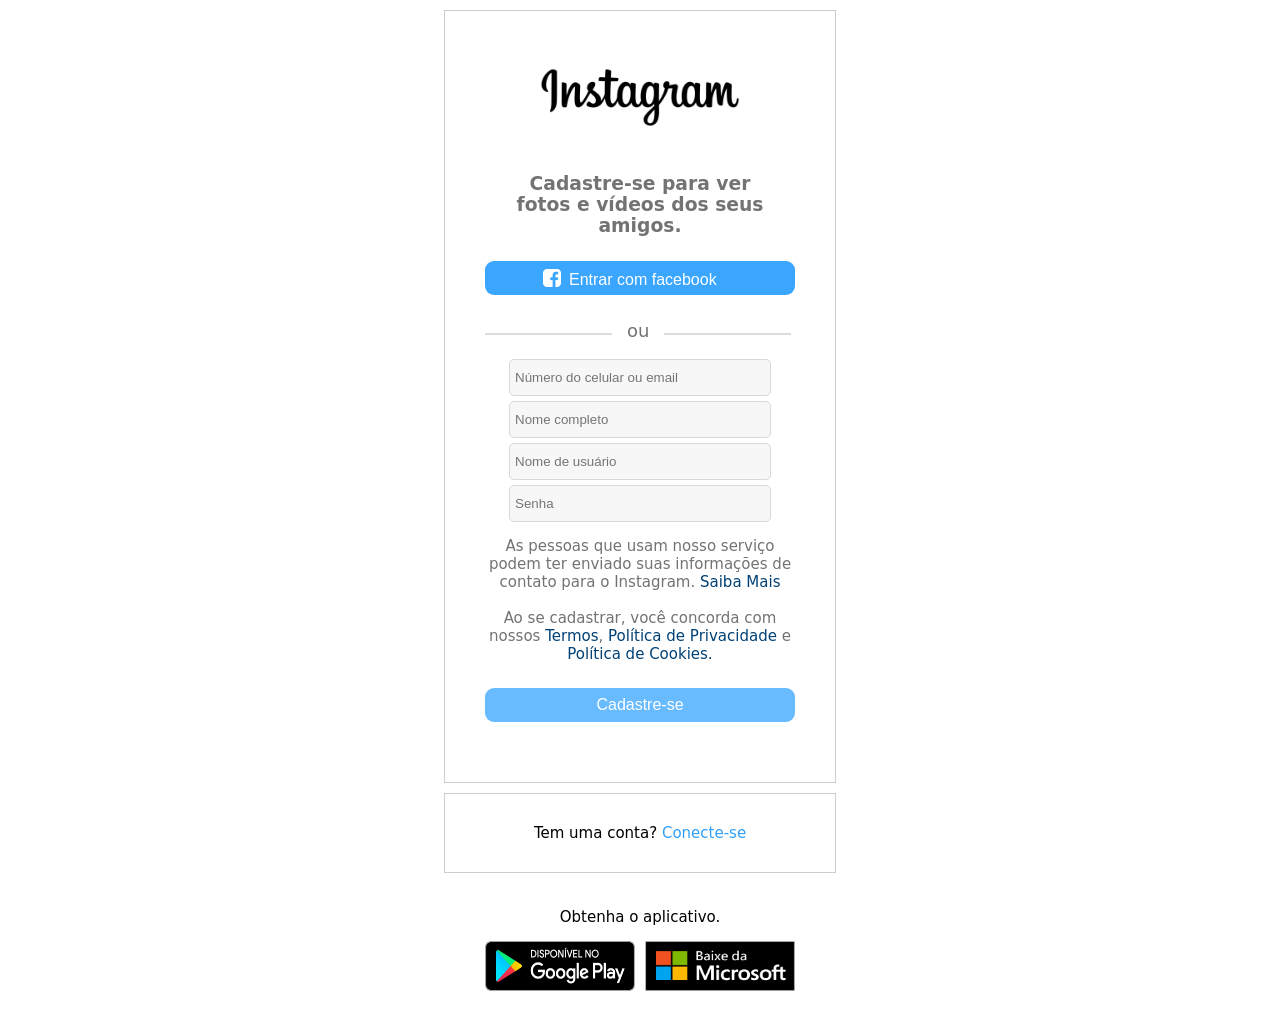
<file: cadastroinsta.html>
<!DOCTYPE html>
<html lang="en">
    <head>
        <meta charset="UTF-8">
        <meta http-equiv="X-UA-Compatible" content="IE=edge">
        <meta name="viewport" content="width-device-width, initial-scale=1.0">
        <title>Cadastre-se | Instagram</title>
        <link rel="stylesheet" href="estilos/estilocad.css" />
        <link rel="icon" href="imagens/icon-instagram.png" />
    </head>
    <body>

        <div class="caixa">
            <img src="imagens/Instagram-Logo.png" class="logo" />

            <h3>Cadastre-se para ver fotos e vídeos dos seus amigos.</h3>

            <button>
                <span class="entrar-com-facebook">
                 <img src="imagens/icon-facebook.png" class="icon-facebook" >
                 <span>Entrar com facebook</span> 
                </span>
            </button>

            <div class="linha">
                <div></div>
                <span>ou</span>
                <div></div>
            </div>

            <input type="text" placeholder="Número do celular ou email" />
            <input type="text" placeholder="Nome completo" />
            <input type="text" placeholder="Nome de usuário" />
            <input type="password" placeholder="Senha" />

            <p>As pessoas que usam nosso serviço podem ter enviado suas informações de contato para o Instagram. <a href="https://www.facebook.com/help/instagram/261704639352628" target="_blank">Saiba Mais</a>                
                <br><br>
                Ao se cadastrar, você concorda com nossos <a href="https://help.instagram.com/581066165581870/?locale=pt_BR" target="_blank">Termos</a>, <a target="_blank" href="https://l.instagram.com/?u=https%3A%2F%2Fwww.facebook.com%2Fprivacy%2Fpolicy&e=AT29txRlJiMDNHPzz9nBbc1JYY4rTbZwimW1jp2PM62vNSj-awEA-OcB-RThdk_67r0UjA5ptitvE4UuRsf70zxokmaNcedwkYWw3SL1W7EnTSET3IXo1wHX7ve3BBXJVGa23cHaB8VanZcOm-rCnQ">Política de Privacidade</a> e <a href="https://www.instagram.com/legal/cookies/" target="_blank">Política de Cookies.</a></p>

                <button class="cadastre-se">Cadastre-se</button>
                <div class="espaco"></div>

        </div>

            <div class="caixa tem-uma-conta">

                <p>Tem uma conta? <a href="entrarinsta.html">Conecte-se</a> </p>

            </div>


            <div class="caixa aplicativos">
                <p>
                    Obtenha o aplicativo.
                </p>

                <a href="https://l.instagram.com/?u=https%3A%2F%2Fplay.google.com%2Fstore%2Fapps%2Fdetails%3Fid%3Dcom.instagram.android%26referrer%3Dutm_source%253Dinstagramweb%2526utm_campaign%253DloginPage%2526ig_mid%253D08340C68-251E-442A-8463-87AF40272F90%2526utm_content%253Dlo%2526utm_medium%253Dbadge&e=AT0maoj7RcIycRc_oFcGY67LPefg67DCuKwn1TcKek6rBaxI3fIgfjSisjD18hu81Yf2yzxyeyCWnrAzlf_x5qYxf7dHZc37nEwdqcUxV_0bspubU7Q90E4fObJDFNKkdzsb380SjH3eSnPz2GMyoQ" target="_blank" >
                    <img src="imagens/googleplay.png"/> 
                </a>

                <a href="ms-windows-store://pdp/?productid=9nblggh5l9xt&referrer=appbadge&source=www.instagram.com&mode=mini&pos=0%2C0%2C1920%2C1032">
                <img src="imagens/microsof.png">
                </a>
            </div>
    </body>
</html>
</file>
<file: estilos/estilocad.css>
html {
    font-family: -apple-system, system-ui, -apple-system, BlinkMacSystemFont, 'Segoe UI', Roboto, Oxygen, Ubuntu, Cantarell, 'Open Sans', 'Helvetica Neue', sans-serif;
}



button {
    width: 310px;
    background-color: #3aa6ff;
    border: 0;
    border-radius: 9px;
    color: white;
    padding-left: 25px;
    padding-right: 25px;
    padding-top: 7px;
    padding-bottom: 7px;
    padding: 5px 40px;
    font-size: 16px;
    margin: 10px auto;    
}

.icon-facebook {
    float: left; 
    margin-left: 15px;
}

.entrar-com-facebook {
    float: left;
    margin-right: 15px;
}

.entrar-com-facebook span {
    float: left;
    margin-top: 5px;
}

.entrar-com-facebook .icon-facebook {
    float: left;
    margin-left: 15px;
    margin-right: 5px;
}

.linha {
    width: 310px;
    height: 24px;
    margin: 15px auto;
}

.linha div {
    border: 1px solid #DCDCDC;
    width: 125px;
    float: left;
    margin-top: 13px;
}

.linha span {
    float: left;
    font-size: 18px; 
    margin: 0 15px;
    color: #737373;
}

.logo {
    width: 200px;
    margin-top: 20px;
}

a {
    color: #004175;
    text-decoration: none;
}

h3 {
    width: 270px;
    color: #737373;
    margin: 15px auto;
}

input {
    background-color: #f7f7f7;
    padding: 10px 5px;
    width: 250px;
    border-radius: 5px;
    border: 1px solid rgb(216, 216, 216);
    display: block;
    margin: 5px auto;
}

.cadastre-se {
    background-color: #68bbff;
    padding: 8px 40px;
}

.tem-uma-conta p, .aplicativos p {
    color: #000;
}

.tem-uma-conta a {
    color: #309ff9;
}

.tem-uma-conta {
    padding: 15px 20px !important;    
}

.caixa {
    width: 350px;
    margin: 10px auto;
    padding: 10px 20px;
    border: 1px solid #ccc;
    text-align: center;
}

.aplicativos {
    border: 0px;
}

.aplicativos img {
    width: 150px;
    height: 50px;
    margin: 0 2px;
}

.aplicativos .googleplay{
    border-radius: 5px;
}


p {
          /*top left button right*/
    margin: 15px 20px 15px 20px;
    color: #737373;
    font-size: 15px;
}

.espaco {
    height: 40px;
}
</file>
